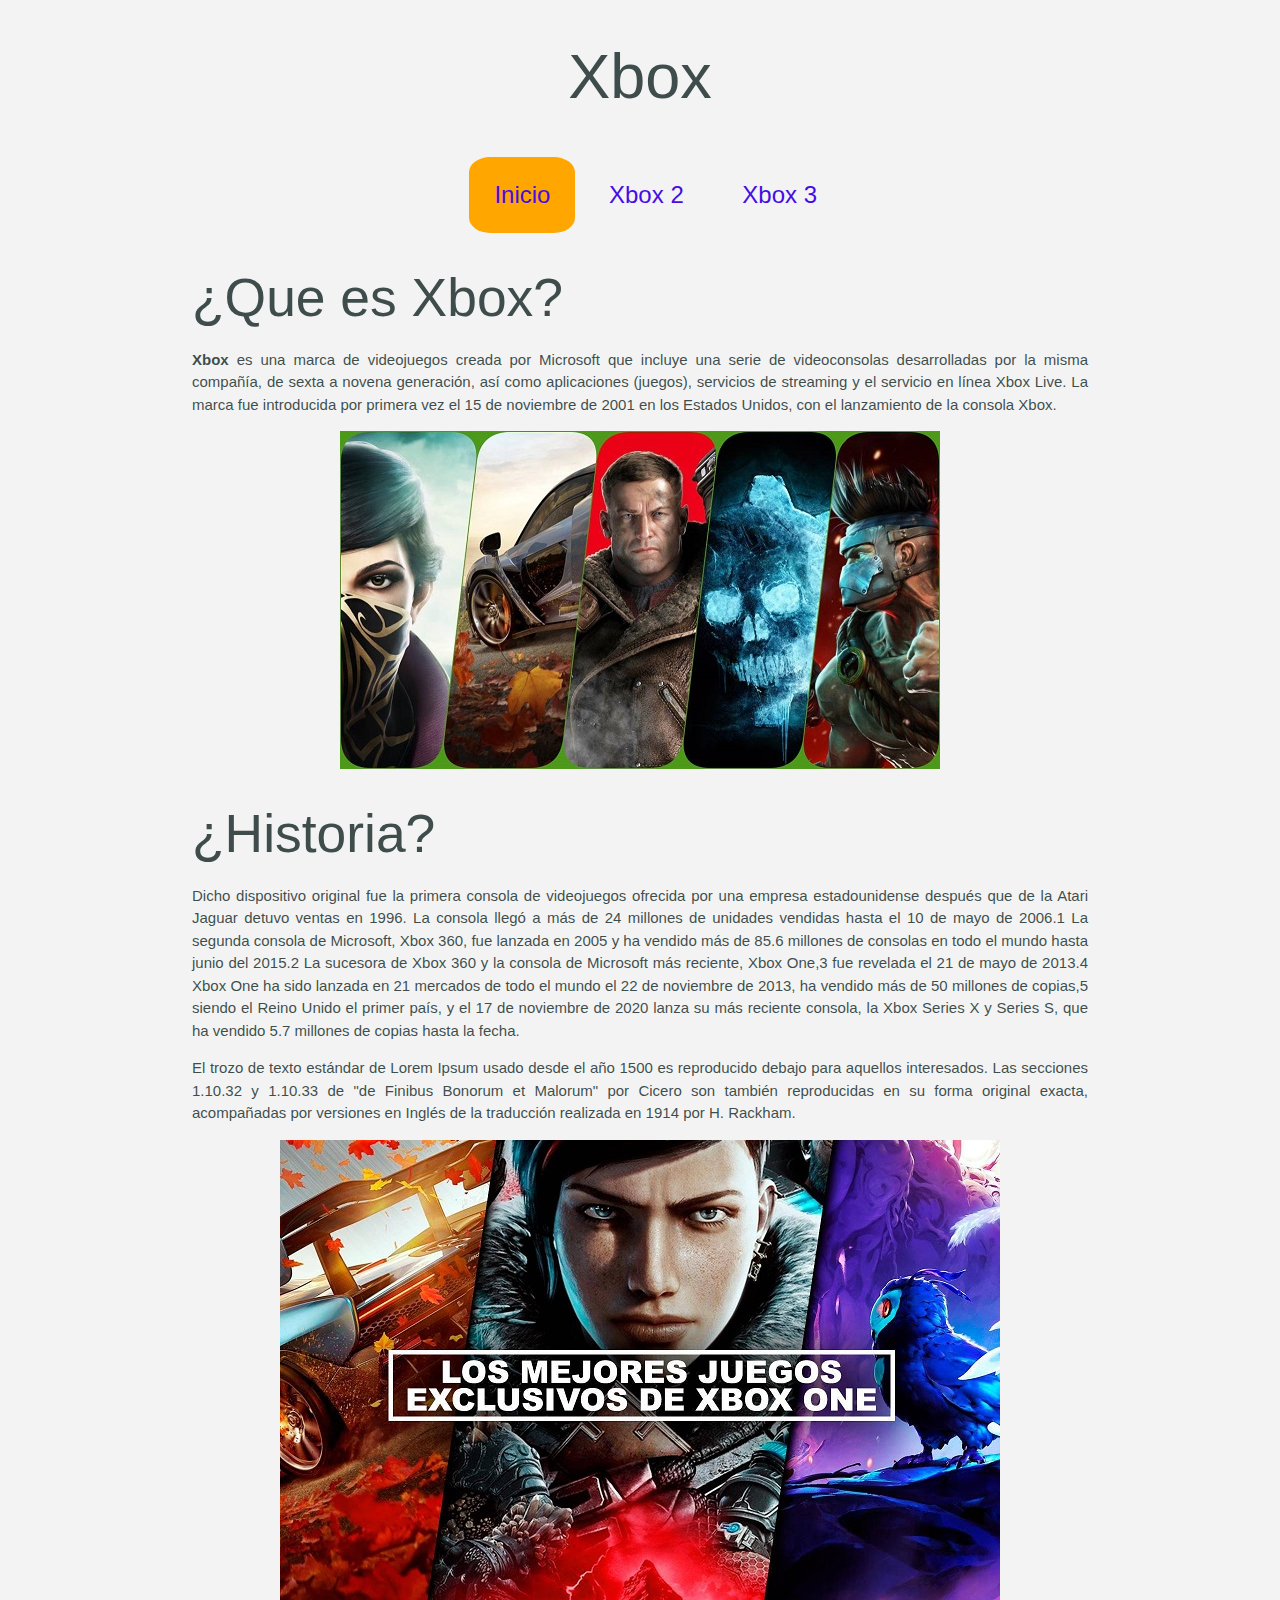
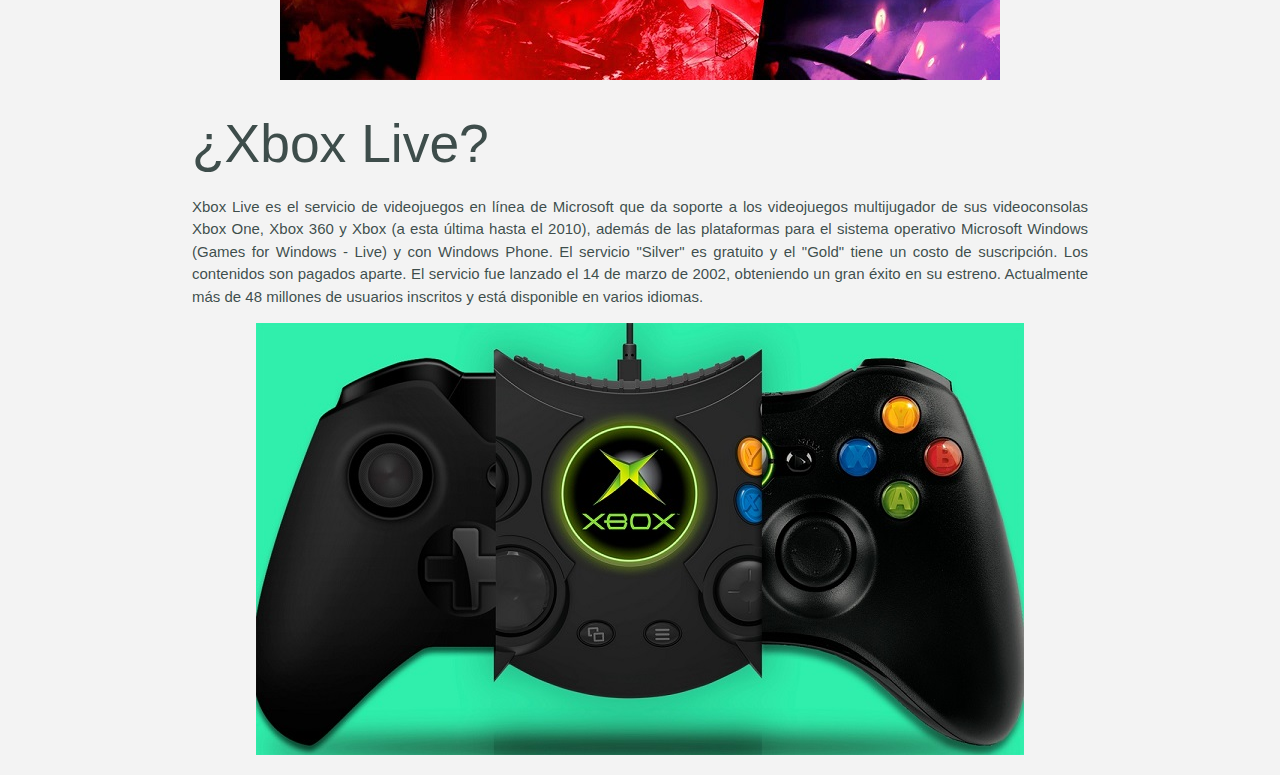
<file: index.html>
<!DOCTYPE html>
<html lang="en">
<head>
    <meta charset="UTF-8">
    <meta http-equiv="X-UA-Compatible" content="IE=edge">
    <meta name="viewport" content="width=device-width, initial-scale=1, shrink-to-fit=no">
    <link rel="stylesheet" href="https://cdnjs.cloudflare.com/ajax/libs/materialize/1.0.0/css/materialize.min.css">
    <link href="css/style.css" rel="stylesheet">
    <title>Xbox</title>
</head>
<body>
    <div class="container">
        <div id="encabezado" ><h1>Xbox</h1></div>
    <div id="navegacion">
        <ol>
            <li><a href="index.html" class="active">Inicio</a></li>
            <li><a href="LIP2.html">Xbox 2</a></li>
            <li><a href="LIP3.html">Xbox 3</a></li>
        </ol>
        
    </div>
    <div id="cuerpo">
        </div>
        <div class="row">
            
                <h2>¿Que es Xbox?</h2>
                <p class="p1">
                    <b>Xbox</b> es una marca de videojuegos creada por Microsoft que incluye una serie de videoconsolas desarrolladas por la misma compañía, de sexta a novena generación, así como aplicaciones (juegos), servicios de streaming y el servicio en línea Xbox Live. La marca fue introducida por primera vez el 15 de noviembre de 2001 en los Estados Unidos, con el lanzamiento de la consola Xbox.
                    </p>
                    <img src="img/paisaje1.jpg" class="imagen"alt="">
            
            
                <h2>¿Historia?</h2>
                <p class="p1">Dicho dispositivo original fue la primera consola de videojuegos ofrecida por una empresa estadounidense después que de la Atari Jaguar detuvo ventas en 1996. La consola llegó a más de 24 millones de unidades vendidas hasta el 10 de mayo de 2006.1​ La segunda consola de Microsoft, Xbox 360, fue lanzada en 2005 y ha vendido más de 85.6 millones de consolas en todo el mundo hasta junio del 2015.2​ La sucesora de Xbox 360 y la consola de Microsoft más reciente, Xbox One,3​ fue revelada el 21 de mayo de 2013.4​ Xbox One ha sido lanzada en 21 mercados de todo el mundo el 22 de noviembre de 2013, ha vendido más de 50 millones de copias,5​ siendo el Reino Unido el primer país, y el 17 de noviembre de 2020 lanza su más reciente consola, la Xbox Series X y Series S, que ha vendido 5.7 millones de copias hasta la fecha.</p>
                <p class="p1">El trozo de texto estándar de Lorem Ipsum usado desde el año 1500 es
                    reproducido debajo para aquellos interesados. Las secciones 1.10.32 y 1.10.33 de "de Finibus Bonorum
                     et Malorum" por Cicero son también reproducidas en su forma original exacta, acompañadas por
                    versiones en Inglés de la traducción realizada en 1914 por H. Rackham.</p>
                    <img src="img/paisaje2.jpg" class="imagen"alt="">
            
            
                <h2>¿Xbox Live?</h2>
                <p class="p1">Xbox Live es el servicio de videojuegos en línea de Microsoft que da soporte a los videojuegos multijugador de sus videoconsolas Xbox One, Xbox 360 y Xbox (a esta última hasta el 2010), además de las plataformas para el sistema operativo Microsoft Windows (Games for Windows - Live) y con Windows Phone. El servicio "Silver" es gratuito y el "Gold" tiene un costo de suscripción. Los contenidos son pagados aparte. El servicio fue lanzado el 14 de marzo de 2002, obteniendo un gran éxito en su estreno. Actualmente más de 48 millones de usuarios inscritos y está disponible en varios idiomas.</p>
                <img src="img/paisaje3.jpg" class="imagen" alt="">
            
        </div>
    </div>

    <script src="https://cdnjs.cloudflare.com/ajax/libs/materialize/1.0.0/js/materialize.min.js"></script>
</body>
</html>
</file>
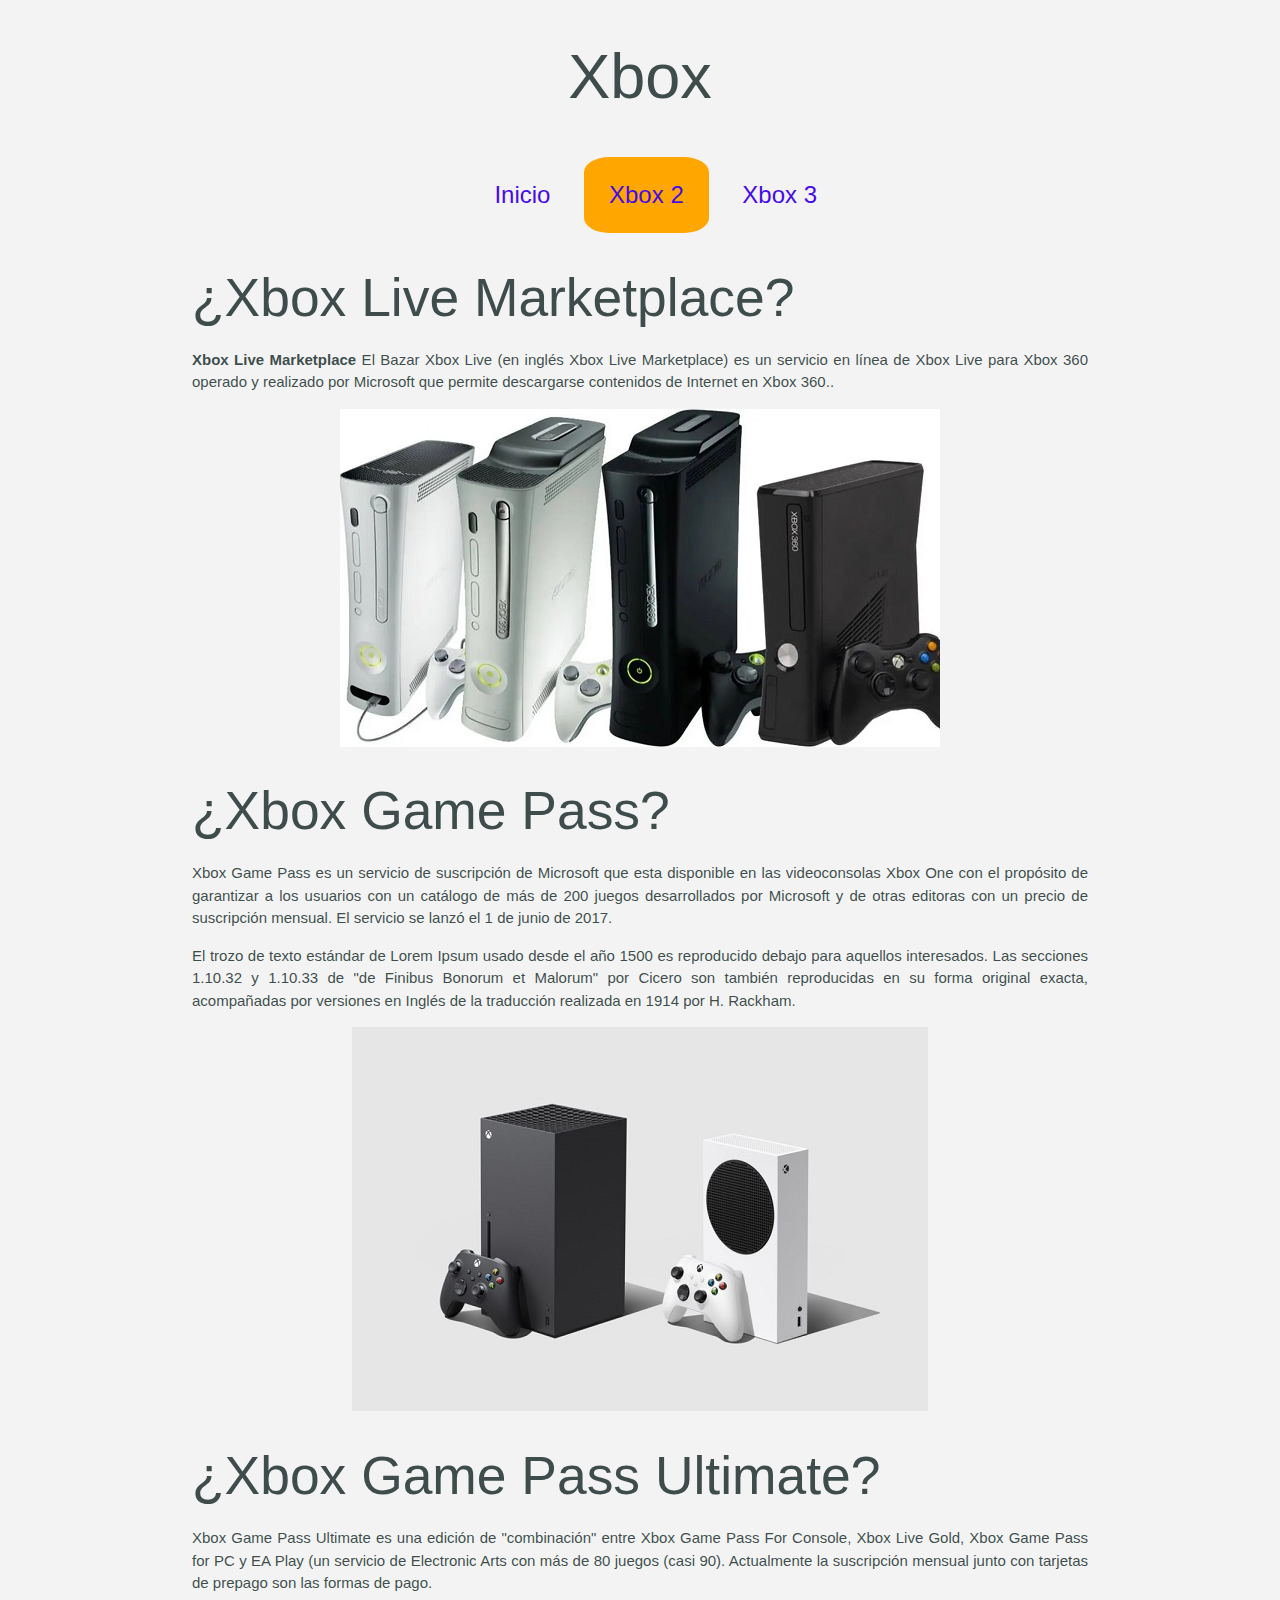
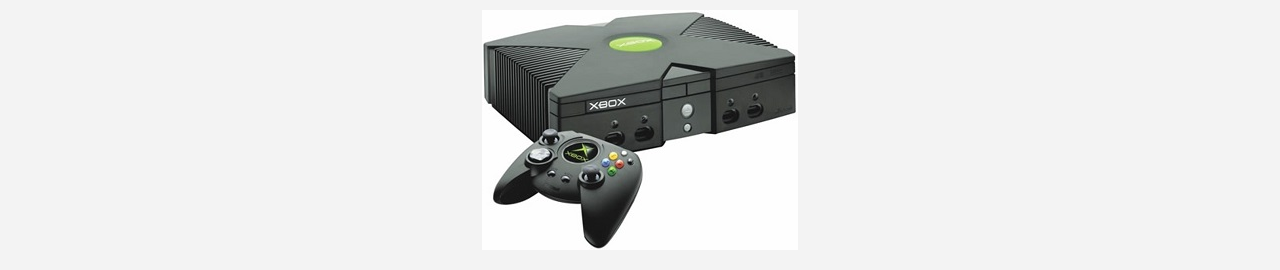
<file: LIP2.html>
<!DOCTYPE html>
<html lang="en">
<head>
    <meta charset="UTF-8">
    <meta http-equiv="X-UA-Compatible" content="IE=edge">
    <meta name="viewport" content="width=device-width, initial-scale=1, shrink-to-fit=no">
    <link rel="stylesheet" href="https://cdnjs.cloudflare.com/ajax/libs/materialize/1.0.0/css/materialize.min.css">
    <link href="css/style.css" rel="stylesheet">
    <title>Xboc</title>
</head>
<body>
    <div class="container">
        <div id="encabezado" ><h1>Xbox</h></div>
    <div id="navegacion">
        <ol>
            <li><a href="index.html">Inicio</a></li>
            <li><a href="LIP2.html" class="active">Xbox 2</a></li>
            <li><a href="LIP3.html">Xbox 3</a></li>
        </ol>
        
    </div>
    <div id="cuerpo">
        </div>
        <div class="row">
            
                <h2>¿Xbox Live Marketplace?</h2>
                <p class="p1">
                    <b>Xbox Live Marketplace</b> El Bazar Xbox Live (en inglés Xbox Live Marketplace) es un servicio en línea de Xbox Live para Xbox 360 operado y realizado por Microsoft que permite descargarse contenidos de Internet en Xbox 360..
                    </p>
                    <img src="img/paisaje4.jpg" class="imagen"alt="">
           
            
                <h2>¿Xbox Game Pass?</h2>
                <p class="p1">Xbox Game Pass es un servicio de suscripción de Microsoft que esta disponible en las videoconsolas Xbox One con el propósito de garantizar a los usuarios con un catálogo de más de 200 juegos desarrollados por Microsoft y de otras editoras con un precio de suscripción mensual. El servicio se lanzó el 1 de junio de 2017.</p>
                <p class="p1">El trozo de texto estándar de Lorem Ipsum usado desde el año 1500 es
                    reproducido debajo para aquellos interesados. Las secciones 1.10.32 y 1.10.33 de "de Finibus Bonorum
                     et Malorum" por Cicero son también reproducidas en su forma original exacta, acompañadas por
                    versiones en Inglés de la traducción realizada en 1914 por H. Rackham.</p>
                    <img src="img/paisaje5.jpg" class="imagen"alt="">
            
            
                <h2>¿Xbox Game Pass Ultimate?</h2>
                <p class="p1">Xbox Game Pass Ultimate es una edición de "combinación" entre Xbox Game Pass For Console, Xbox Live Gold, Xbox Game Pass for PC y EA Play (un servicio de Electronic Arts con más de 80 juegos (casi 90). Actualmente la suscripción mensual junto con tarjetas de prepago son las formas de pago.</p>
                <img src="img/paisaje6.jpg" class="imagen" alt="">
            
        </div>
    </div>

    <script src="https://cdnjs.cloudflare.com/ajax/libs/materialize/1.0.0/js/materialize.min.js"></script>
</body>
</html>
</file>
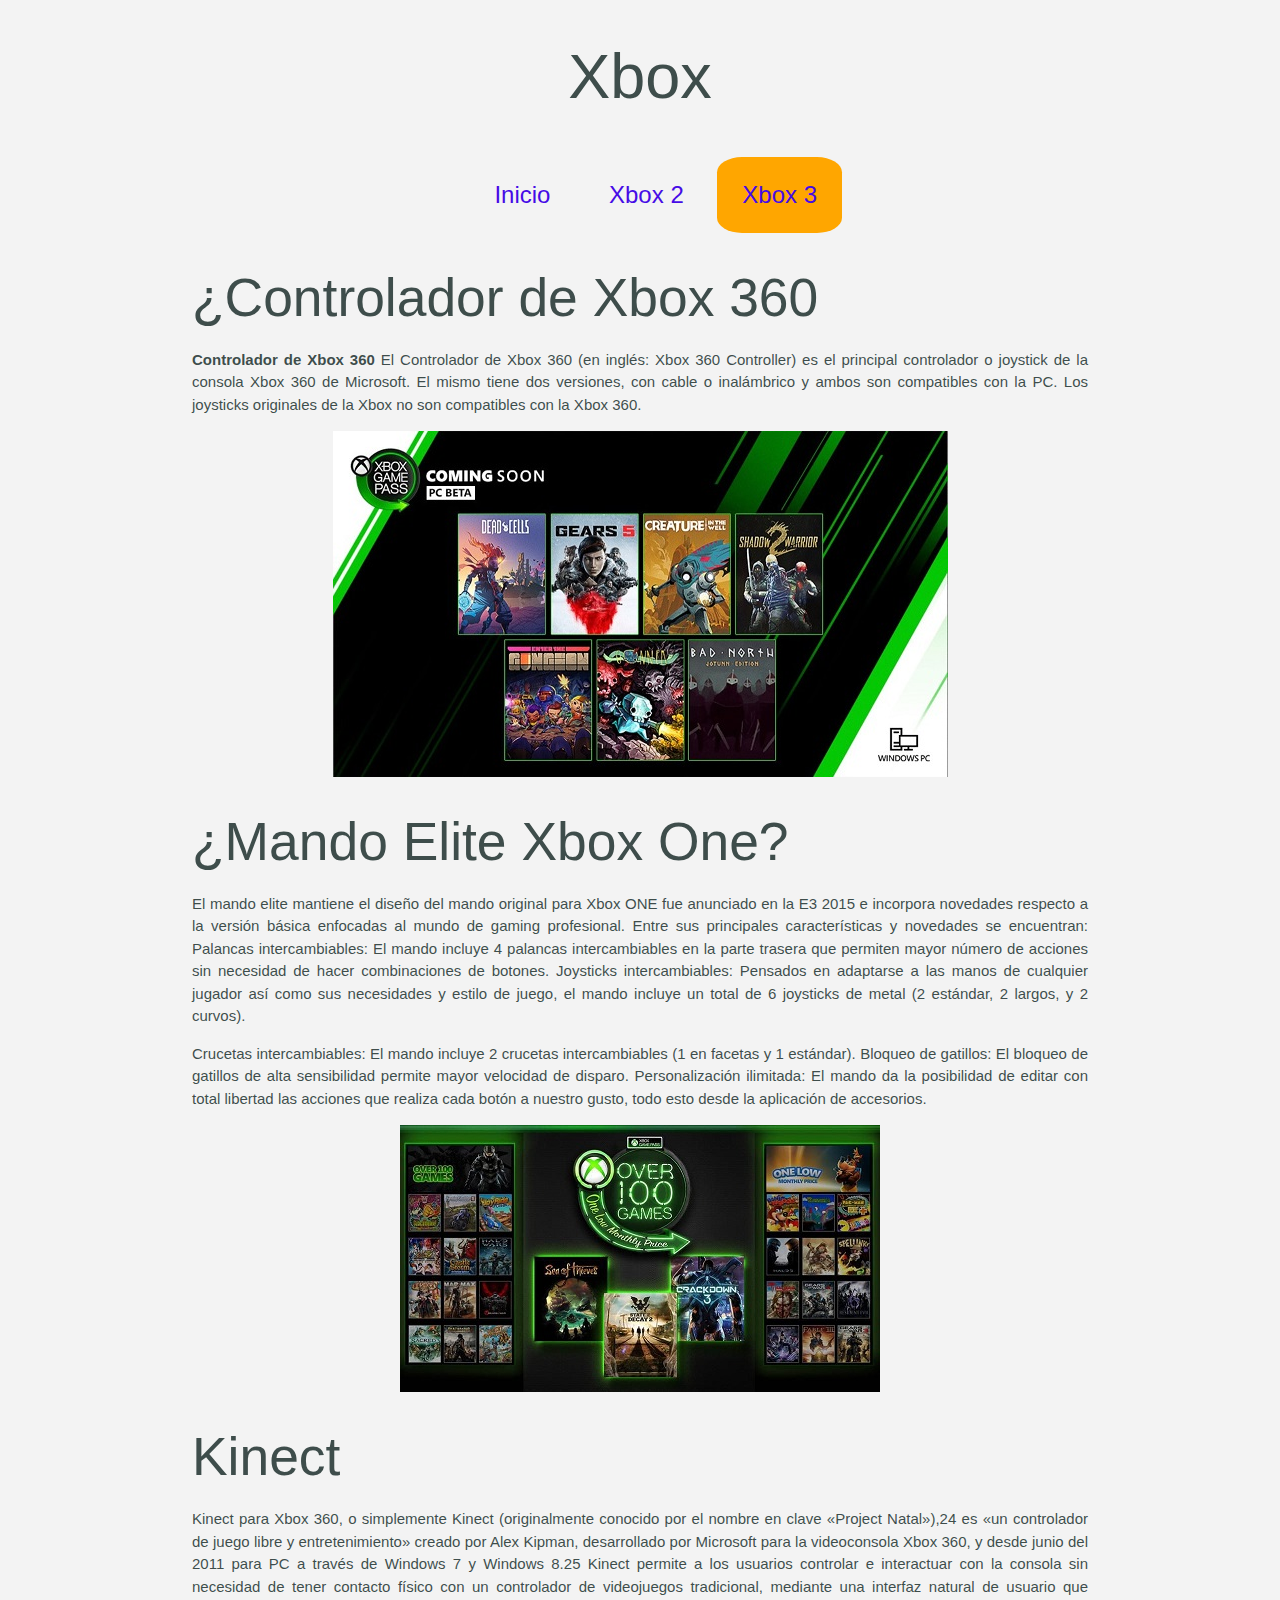
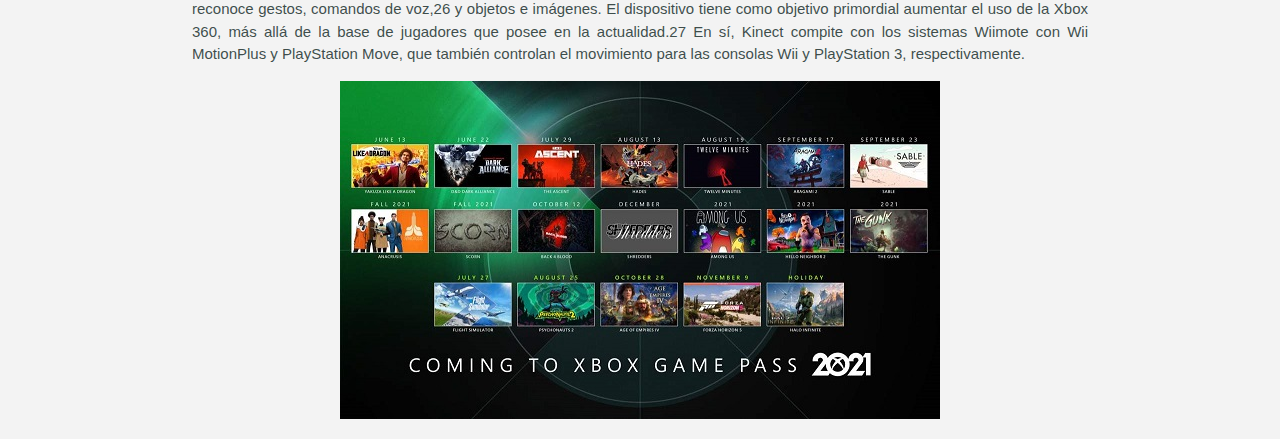
<file: LIP3.html>
<!DOCTYPE html>
<html lang="en">
<head>
    <meta charset="UTF-8">
    <meta http-equiv="X-UA-Compatible" content="IE=edge">
    <meta name="viewport" content="width=device-width, initial-scale=1, shrink-to-fit=no">
    <link rel="stylesheet" href="https://cdnjs.cloudflare.com/ajax/libs/materialize/1.0.0/css/materialize.min.css">
    <link href="css/style.css" rel="stylesheet">
    <title>Xbox</title>
</head>
<body>
    <div class="container">
        <div id="encabezado" ><h1>Xbox</h1></div>
    <div id="navegacion">
        <ol>
            <li><a href="index.html">Inicio</a></li>
            <li><a href="LIP2.html">Xbox 2</a></li>
            <li><a href="LIP3.html" class="active">Xbox 3</a></li>
        </ol>
        
    </div>
    <div id="cuerpo">
        </div>
        <div class="row">
            
                <h2>¿Controlador de Xbox 360</h2>
                <p class="p1">
                    <b>Controlador de Xbox 360</b> El Controlador de Xbox 360 (en inglés: Xbox 360 Controller) es el principal controlador o joystick de la consola Xbox 360 de Microsoft. El mismo tiene dos versiones, con cable o inalámbrico y ambos son compatibles con la PC. Los joysticks originales de la Xbox no son compatibles con la Xbox 360.
                    </p>
                    <img src="img/paisaje7.jpg" class="imagen"alt="">
            
            
                <h2>¿Mando Elite Xbox One?</h2>
                <p class="p1">El mando elite mantiene el diseño del mando original para Xbox ONE fue anunciado en la E3 2015 e incorpora novedades respecto a la versión básica enfocadas al mundo de gaming profesional. Entre sus principales características y novedades se encuentran:

                    Palancas intercambiables: El mando incluye 4 palancas intercambiables en la parte trasera que permiten mayor número de acciones sin necesidad de hacer combinaciones de botones.
                    Joysticks intercambiables: Pensados en adaptarse a las manos de cualquier jugador así como sus necesidades y estilo de juego, el mando incluye un total de 6 joysticks de metal (2 estándar, 2 largos, y 2 curvos).</p>
                <p class="p1">Crucetas intercambiables: El mando incluye 2 crucetas intercambiables (1 en facetas y 1 estándar).
                    Bloqueo de gatillos: El bloqueo de gatillos de alta sensibilidad permite mayor velocidad de disparo.
                    Personalización ilimitada: El mando da la posibilidad de editar con total libertad las acciones que realiza cada botón a nuestro gusto, todo esto desde la aplicación de accesorios.</p>
                    <img src="img/paisaje8.jpg" class="imagen"alt="">
            
            
                <h2>Kinect</h2>
                <p class="p1">Kinect para Xbox 360, o simplemente Kinect (originalmente conocido por el nombre en clave «Project Natal»),24​ es «un controlador de juego libre y entretenimiento» creado por Alex Kipman, desarrollado por Microsoft para la videoconsola Xbox 360, y desde junio del 2011 para PC a través de Windows 7 y Windows 8.25​ Kinect permite a los usuarios controlar e interactuar con la consola sin necesidad de tener contacto físico con un controlador de videojuegos tradicional, mediante una interfaz natural de usuario que reconoce gestos, comandos de voz,26​ y objetos e imágenes. El dispositivo tiene como objetivo primordial aumentar el uso de la Xbox 360, más allá de la base de jugadores que posee en la actualidad.27​ En sí, Kinect compite con los sistemas Wiimote con Wii MotionPlus y PlayStation Move, que también controlan el movimiento para las consolas Wii y PlayStation 3, respectivamente.</p>
                <img src="img/paisaje9.jpg" class="imagen" alt="">
            
        </div>
    </div>

    <script src="https://cdnjs.cloudflare.com/ajax/libs/materialize/1.0.0/js/materialize.min.js"></script>
</body>
</html>
</file>
<file: css/style.css>
html body{
    margin:0px;
    padding:0px;
    background-color: rgb(243, 243, 243);
    color:rgba(37, 54, 52, 0.884);
    }
        #encabezado{
        width: 100%;
        height: 100px; 
        background-repeat: no-repeat;
        background-size: 100% 100%;
        line-height:200px;
        text-align:center;
        }
        #navegacion ol{
            display: flex;
            flex-direction: row;
            justify-content: center;
            }
            
            #navegacion ol li{
            list-style: none;
            margin-right: 1%;
            font-size:18pt;
            }
            #navegacion ol li a{
            text-decoration: none;
            padding: 20px 25px 20px 25px;
            border-radius: 20%;
            color:rgb(70, 11, 230);
            display:table;
            }
            .active{
            background-color:rgb(255, 166, 0);
            color: blue;
            } 
            .p1{
                text-align: justify;
            }
            .imagen{
                margin-left: auto;
                margin-right: auto;
                display:block;
            }
</file>
